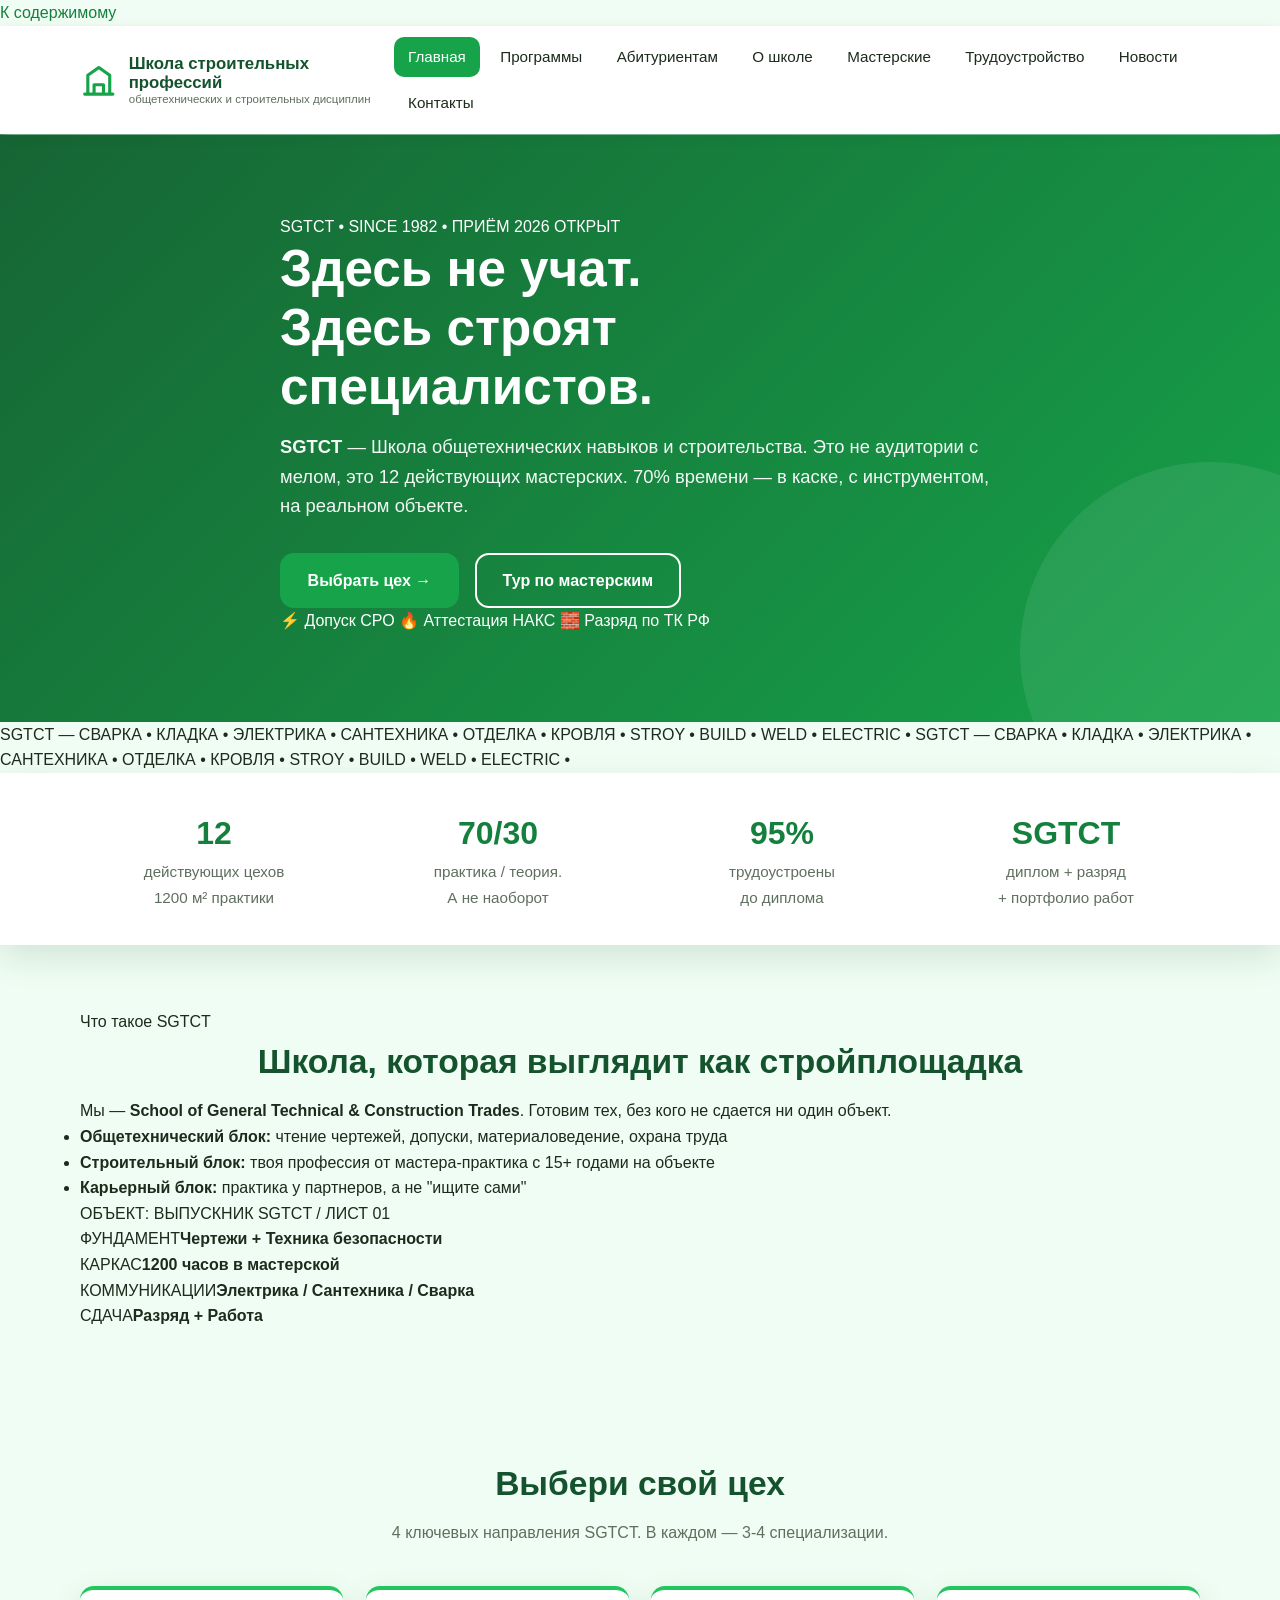
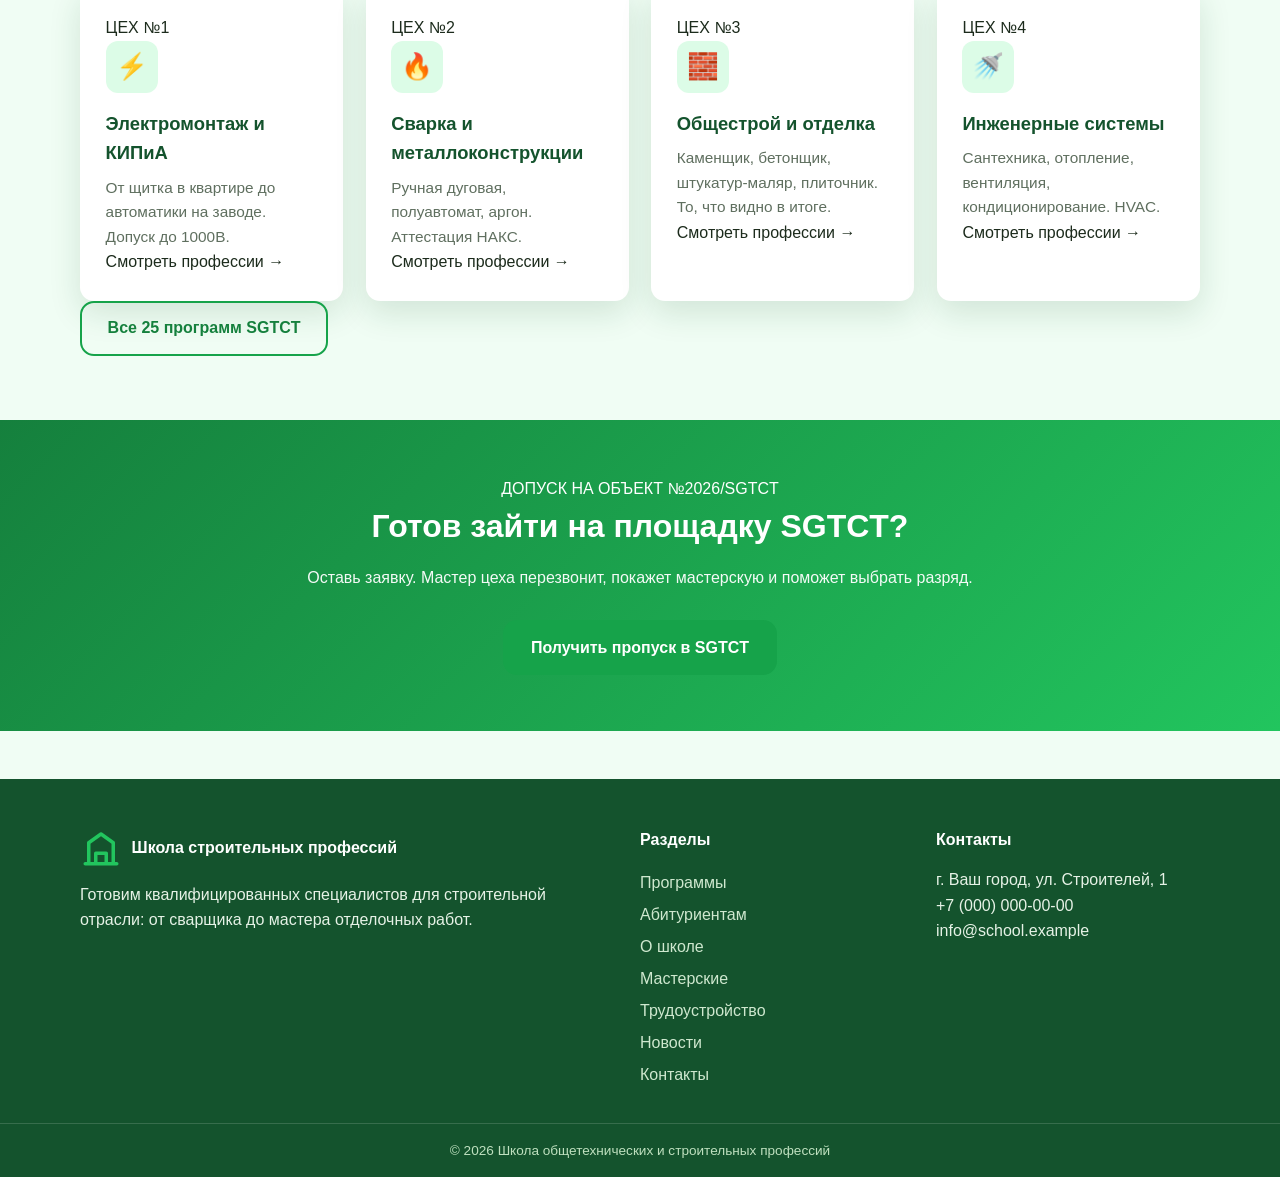
<file: index.html>
<!DOCTYPE html>
<html lang="ru">
<head>
  <meta charset="UTF-8">
  <meta name="viewport" content="width=device-width, initial-scale=1.0">
  <meta name="description" content="SGTCT — Школа общетехнических навыков и строительства. 25 рабочих профессий: сварщик, каменщик, электрик, сантехник. Практика 70% времени в цехах. Диплом, разряд, трудоустройство. Приём 2026.">
  <meta name="theme-color" content="#14532d">
  <meta property="og:type" content="website">
  <meta property="og:title" content="SGTCT — Школа общетехнических навыков и строительства">
  <meta property="og:description" content="Не лекции, а стройплощадка. 70% практики, мастера-наставники, трудоустройство.">

  <title>SGTCT — Школа общетехнических навыков и строительства | Приём 2026</title>
  <link rel="icon" href="data:image/svg+xml,<svg xmlns='http://www.w3.org/2000/svg' viewBox='0 0 24 24' fill='none' stroke='%2316a34a' stroke-width='2.5'><path d='M3 21h18M5 21V9l7-5 7 5v12M9 21v-6h6v6'/></svg>">
  <link rel="stylesheet" href="css/style.css">
</head>
<body>
  <a href="#main-content" class="skip-link">К содержимому</a>
  <div id="header-placeholder"></div>

  <main id="main-content">
    <!-- HERO как на стройплощадке -->
    <section class="hero hero-construction" aria-labelledby="hero-title">
      <div class="container hero-inner">
        <div class="hero-badge">
          <span class="dot"></span> SGTCT • SINCE 1982 • ПРИЁМ 2026 ОТКРЫТ
        </div>
        <h1 id="hero-title">Здесь не учат.<br>Здесь <span class="accent">строят</span> специалистов.</h1>
        <p><strong>SGTCT</strong> — Школа общетехнических навыков и строительства. Это не аудитории с мелом, это 12 действующих мастерских. 70% времени — в каске, с инструментом, на реальном объекте.</p>
        <div class="hero-actions">
          <a href="pages/programs.html" class="btn btn-primary">Выбрать цех →</a>
          <a href="pages/workshops.html" class="btn btn-outline">Тур по мастерским</a>
        </div>
        <div class="hero-trust">
          <span>⚡ Допуск СРО</span>
          <span>🔥 Аттестация НАКС</span>
          <span>🧱 Разряд по ТК РФ</span>
        </div>
      </div>
    </section>

    <!-- Бегущая строка как на заборе стройки -->
    <div class="ticker" aria-hidden="true">
      <div class="ticker-track">
        <span>SGTCT — СВАРКА • КЛАДКА • ЭЛЕКТРИКА • САНТЕХНИКА • ОТДЕЛКА • КРОВЛЯ • STROY • BUILD • WELD • ELECTRIC •</span>
        <span>SGTCT — СВАРКА • КЛАДКА • ЭЛЕКТРИКА • САНТЕХНИКА • ОТДЕЛКА • КРОВЛЯ • STROY • BUILD • WELD • ELECTRIC •</span>
      </div>
    </div>

    <!-- Цифры как смета -->
    <section class="stats stats-blueprint">
      <div class="container stats-grid">
        <div class="stat"><b>12</b><span>действующих цехов<br>1200 м² практики</span></div>
        <div class="stat"><b>70/30</b><span>практика / теория.<br>А не наоборот</span></div>
        <div class="stat"><b>95%</b><span>трудоустроены<br>до диплома</span></div>
        <div class="stat"><b>SGTCT</b><span>диплом + разряд<br>+ портфолио работ</span></div>
      </div>
    </section>

    <!-- Что такое SGTCT -->
    <section class="section">
      <div class="container">
        <div class="split">
          <div>
            <span class="eyebrow-dark">Что такое SGTCT</span>
            <h2 class="section-title left">Школа, которая выглядит как стройплощадка</h2>
            <p class="lead">Мы — <strong>School of General Technical & Construction Trades</strong>. Готовим тех, без кого не сдается ни один объект.</p>
            <ul class="check-list">
              <li><b>Общетехнический блок:</b> чтение чертежей, допуски, материаловедение, охрана труда</li>
              <li><b>Строительный блок:</b> твоя профессия от мастера-практика с 15+ годами на объекте</li>
              <li><b>Карьерный блок:</b> практика у партнеров, а не "ищите сами"</li>
            </ul>
          </div>
          <div class="blueprint-card">
            <div class="blueprint-header">ОБЪЕКТ: ВЫПУСКНИК SGTCT / ЛИСТ 01</div>
            <div class="blueprint-body">
              <div><span>ФУНДАМЕНТ</span><b>Чертежи + Техника безопасности</b></div>
              <div><span>КАРКАС</span><b>1200 часов в мастерской</b></div>
              <div><span>КОММУНИКАЦИИ</span><b>Электрика / Сантехника / Сварка</b></div>
              <div><span>СДАЧА</span><b>Разряд + Работа</b></div>
            </div>
          </div>
        </div>
      </div>
    </section>

    <!-- Программы как цеха -->
    <section class="section section-white">
      <div class="container">
        <h2 class="section-title">Выбери свой цех</h2>
        <p class="section-sub">4 ключевых направления SGTCT. В каждом — 3-4 специализации.</p>
        <div class="cards cards-construction">
          <article class="card card-site">
            <div class="card-top"><span class="tag">ЦЕХ №1</span><span class="icon">⚡</span></div>
            <h3>Электромонтаж и КИПиА</h3>
            <p>От щитка в квартире до автоматики на заводе. Допуск до 1000В.</p>
            <span class="card-link">Смотреть профессии →</span>
          </article>
          <article class="card card-site">
            <div class="card-top"><span class="tag">ЦЕХ №2</span><span class="icon">🔥</span></div>
            <h3>Сварка и металлоконструкции</h3>
            <p>Ручная дуговая, полуавтомат, аргон. Аттестация НАКС.</p>
            <span class="card-link">Смотреть профессии →</span>
          </article>
          <article class="card card-site">
            <div class="card-top"><span class="tag">ЦЕХ №3</span><span class="icon">🧱</span></div>
            <h3>Общестрой и отделка</h3>
            <p>Каменщик, бетонщик, штукатур-маляр, плиточник. То, что видно в итоге.</p>
            <span class="card-link">Смотреть профессии →</span>
          </article>
          <article class="card card-site">
            <div class="card-top"><span class="tag">ЦЕХ №4</span><span class="icon">🚿</span></div>
            <h3>Инженерные системы</h3>
            <p>Сантехника, отопление, вентиляция, кондиционирование. HVAC.</p>
            <span class="card-link">Смотреть профессии →</span>
          </article>
        </div>
        <div class="text-center mt-2">
          <a href="pages/programs.html" class="btn btn-green-outline">Все 25 программ SGTCT</a>
        </div>
      </div>
    </section>

    <!-- CTA как допуск на объект -->
    <section class="cta cta-construction">
      <div class="container">
        <div class="cta-permit">ДОПУСК НА ОБЪЕКТ №2026/SGTCT</div>
        <h2 id="cta-title">Готов зайти на площадку SGTCT?</h2>
        <p>Оставь заявку. Мастер цеха перезвонит, покажет мастерскую и поможет выбрать разряд.</p>
        <a href="pages/admissions.html" class="btn btn-primary btn-large">Получить пропуск в SGTCT</a>
      </div>
    </section>
  </main>

  <div id="footer-placeholder"></div>
  <script src="js/script.js" defer></script>
</body>
</html>
</file>
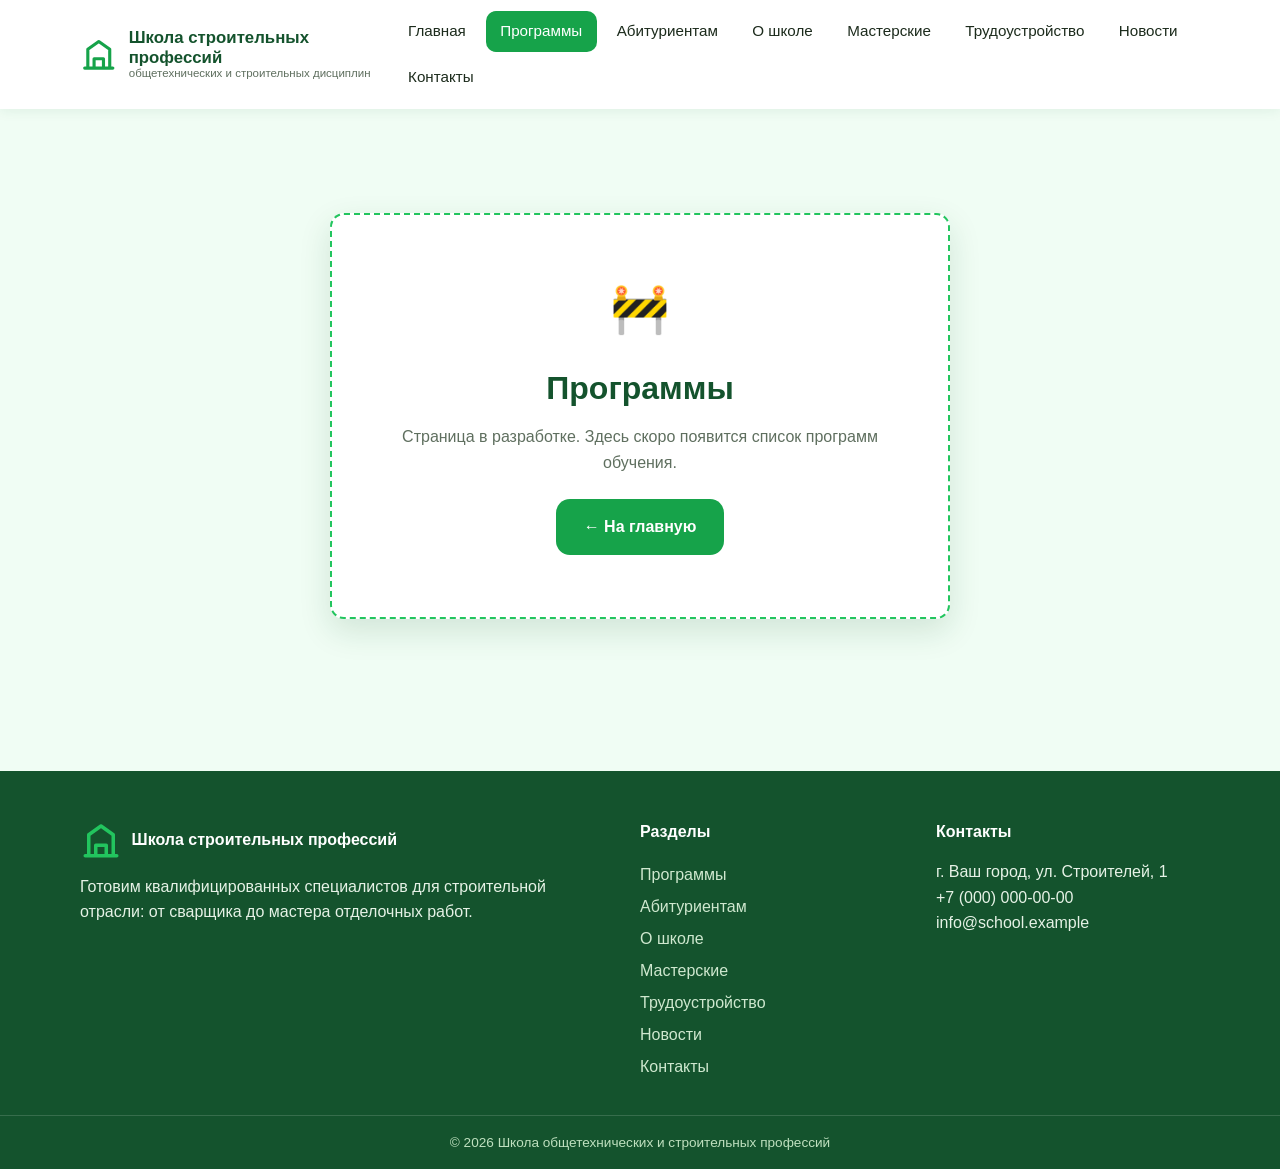
<file: pages/programs.html>
<!DOCTYPE html>
<html lang="ru">
<head>
  <meta charset="UTF-8">
  <meta name="viewport" content="width=device-width, initial-scale=1.0">
  <title>Программы — Школа строительных профессий</title>
  <link rel="stylesheet" href="../css/style.css">
</head>
<body>
  <div id="header-placeholder"></div>

  <main class="container stub-page">
    <div class="stub-box">
      <div class="emoji">🚧</div>
      <h1>Программы</h1>
      <p>Страница в разработке. Здесь скоро появится список программ обучения.</p>
      <p style="margin-top:1.5rem">
        <a href="../index.html" class="btn btn-primary">← На главную</a>
      </p>
    </div>
  </main>

  <div id="footer-placeholder"></div>
  <script src="../js/script.js"></script>
</body>
</html>
</file>
<file: css/style.css>
:root{
  --green-900:#14532d;
  --green-800:#166534;
  --green-700:#15803d;
  --green-600:#16a34a;
  --green-500:#22c55e;
  --green-100:#dcfce7;
  --green-50:#f0fdf4;
  --ink:#1c2b1c;
  --muted:#5f6f5f;
  --white:#ffffff;
  --radius:14px;
  --shadow:0 12px 32px rgba(20,83,45,.14);
}

*{margin:0;padding:0;box-sizing:border-box}
html{scroll-behavior:smooth}
body{
  font-family:"Segoe UI",Roboto,Arial,sans-serif;
  color:var(--ink);
  background:var(--green-50);
  line-height:1.6;
}
.container{width:min(1120px,92%);margin:0 auto}
img{max-width:100%;display:block}
a{color:var(--green-700);text-decoration:none}

.btn{
  display:inline-block;padding:.8rem 1.6rem;border-radius:var(--radius);
  font-weight:600;border:2px solid transparent;cursor:pointer;
  transition:.2s;text-align:center;
}
.btn-primary{background:var(--green-600);color:#fff}
.btn-primary:hover{background:var(--green-700);transform:translateY(-2px)}
.btn-outline{border-color:var(--white);color:#fff}
.btn-outline:hover{background:rgba(255,255,255,.15)}
.btn-green-outline{border-color:var(--green-600);color:var(--green-700)}
.btn-green-outline:hover{background:var(--green-100)}

.site-header{
  position:sticky;top:0;z-index:50;background:rgba(255,255,255,.96);
  backdrop-filter:blur(8px);box-shadow:0 2px 12px rgba(20,83,45,.08);
}
.header-inner{display:flex;align-items:center;justify-content:space-between;
  gap:1rem;padding:.7rem 0;position:relative}
.logo{display:flex;align-items:center;gap:.7rem;color:var(--green-800)}
.logo svg{color:var(--green-600)}
.logo-text{display:flex;flex-direction:column;line-height:1.15}
.logo-text strong{font-size:1.05rem;color:var(--green-900)}
.logo-text small{font-size:.72rem;color:var(--muted)}

.main-nav{display:flex;gap:.35rem;flex-wrap:wrap}
.nav-link{
  padding:.5rem .9rem;border-radius:10px;color:var(--ink);
  font-weight:500;font-size:.95rem;transition:.2s;
}
.nav-link:hover{background:var(--green-100);color:var(--green-800)}
.nav-link.active{background:var(--green-600);color:#fff}

.burger{display:none;flex-direction:column;gap:5px;background:none;border:none;cursor:pointer;padding:.4rem}
.burger span{width:26px;height:3px;background:var(--green-800);border-radius:2px}

.hero{
  background:linear-gradient(135deg,var(--green-800) 0%,var(--green-600) 100%);
  color:#fff;padding:5rem 0 5.5rem;position:relative;overflow:hidden;
}
.hero::after{
  content:"";position:absolute;right:-120px;bottom:-120px;width:380px;height:380px;
  background:rgba(255,255,255,.08);border-radius:50%;
}
.hero-inner{position:relative;z-index:1;max-width:720px}
.hero .eyebrow{
  display:inline-block;background:rgba(255,255,255,.16);padding:.35rem 1rem;
  border-radius:999px;font-size:.85rem;margin-bottom:1.2rem;letter-spacing:.4px;
}
.hero h1{font-size:clamp(1.9rem,4.5vw,3.2rem);line-height:1.15;margin-bottom:1rem}
.hero p{font-size:1.15rem;opacity:.95;margin-bottom:2rem}
.hero-actions{display:flex;gap:1rem;flex-wrap:wrap}

.stats{background:#fff;padding:2.2rem 0;box-shadow:var(--shadow)}
.stats-grid{display:grid;grid-template-columns:repeat(4,1fr);gap:1rem;text-align:center}
.stat b{display:block;font-size:2rem;color:var(--green-700)}
.stat span{color:var(--muted);font-size:.95rem}

.section{padding:4rem 0}
.section-title{font-size:clamp(1.5rem,3vw,2.1rem);color:var(--green-900);
  margin-bottom:.6rem;text-align:center}
.section-sub{color:var(--muted);text-align:center;max-width:640px;margin:0 auto 2.5rem}

.cards{display:grid;grid-template-columns:repeat(auto-fit,minmax(250px,1fr));gap:1.4rem}
.card{
  background:#fff;border-radius:var(--radius);padding:1.6rem;box-shadow:var(--shadow);
  border-top:4px solid var(--green-500);transition:.2s;
}
.card:hover{transform:translateY(-6px)}
.card .icon{
  width:52px;height:52px;border-radius:12px;background:var(--green-100);
  display:flex;align-items:center;justify-content:center;font-size:1.6rem;margin-bottom:1rem;
}
.card h3{color:var(--green-900);margin-bottom:.5rem;font-size:1.15rem}
.card p{color:var(--muted);font-size:.96rem}

.cta{background:linear-gradient(135deg,var(--green-700),var(--green-500));
  color:#fff;text-align:center;padding:3.5rem 0}
.cta h2{font-size:clamp(1.4rem,3vw,2rem);margin-bottom:.8rem}
.cta p{opacity:.95;margin-bottom:1.8rem}

.site-footer{background:var(--green-900);color:#e6f2e6;padding:3rem 0 0;margin-top:3rem}
.footer-grid{display:grid;grid-template-columns:2fr 1fr 1fr;gap:2rem;padding-bottom:2rem}
.logo-footer{color:#fff;display:flex;align-items:center;gap:.6rem;font-weight:700;margin-bottom:.8rem}
.logo-footer svg{color:var(--green-500)}
.site-footer h4{color:#fff;margin-bottom:.9rem}
.site-footer a{display:block;color:#cfe8cf;padding:.2rem 0}
.site-footer a:hover{color:#fff}
.footer-bottom{border-top:1px solid rgba(255,255,255,.15);padding:1rem 0;text-align:center;font-size:.85rem;color:#bfe0bf}

.stub-page{padding:4.5rem 0;text-align:center}
.stub-box{
  background:#fff;border:2px dashed var(--green-500);border-radius:var(--radius);
  padding:3.5rem 2rem;max-width:620px;margin:2rem auto;box-shadow:var(--shadow);
}
.stub-box .emoji{font-size:3rem;margin-bottom:1rem}
.stub-box h1{color:var(--green-900);margin-bottom:.6rem}
.stub-box p{color:var(--muted);margin-bottom:.4rem}

@media(max-width:900px){
  .burger{display:flex}
  .main-nav{
    display:none;position:absolute;top:100%;left:0;right:0;background:#fff;
    flex-direction:column;padding:1rem;box-shadow:var(--shadow);
  }
  .main-nav.open{display:flex}
  .nav-link{padding:.8rem 1rem}
  .stats-grid{grid-template-columns:repeat(2,1fr)}
  .footer-grid{grid-template-columns:1fr}
}
</file>
